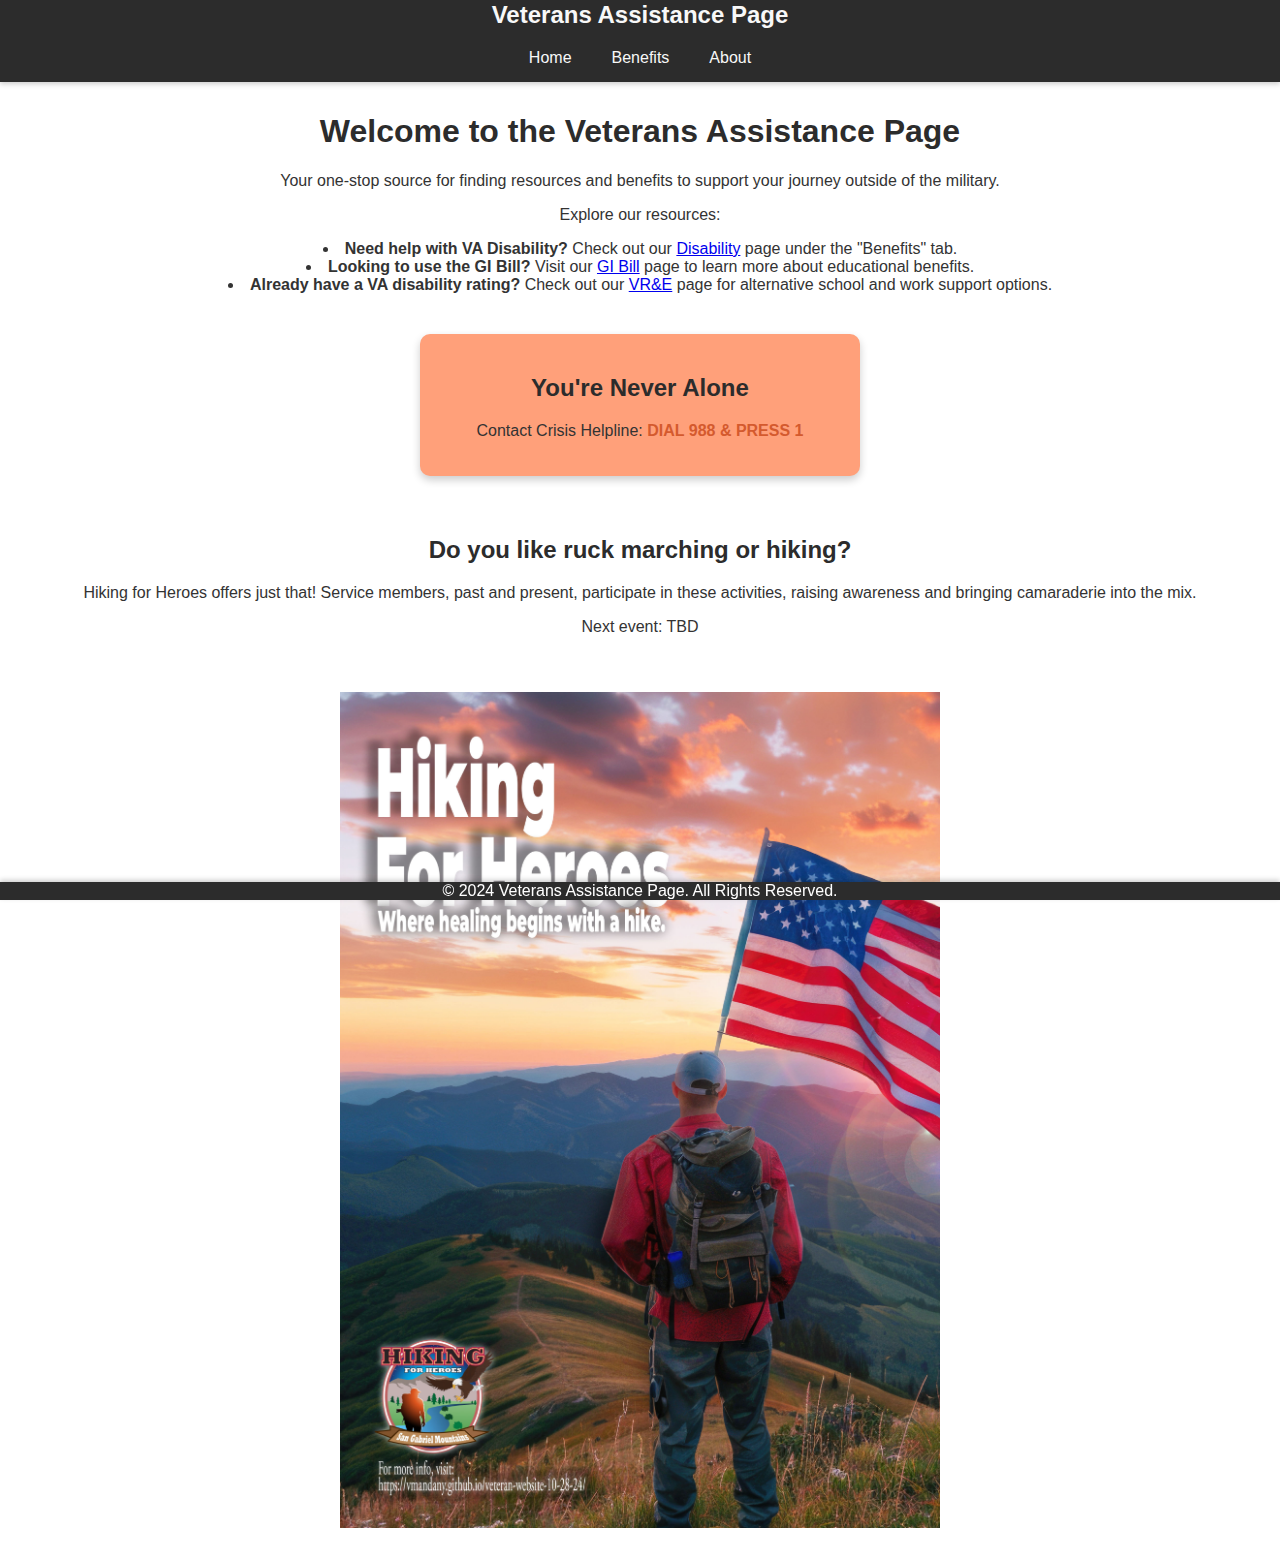
<file: index.html>
<!DOCTYPE html>
<html lang="en">
<head>
    <meta charset="UTF-8">
    <meta name="viewport" content="width=device-width, initial-scale=1.0">
    <title>Veterans Assistance Page</title>
    <link rel="stylesheet" href="css/style.css">
    <script src="js/script.js" defer></script>
    
    <link rel="icon" type="image/png" sizes="512x512" href="images/favicon-vector2.png">
    

</head>

<body>
    <header>
        <nav class="navbar">
            <div class="logo">
                <a href="index.html">Veterans Assistance Page</a>
            </div>
            <div class="hamburger" id="hamburger">
                <div class="bar"></div>
                <div class="bar"></div>
                <div class="bar"></div>
            </div>
            <ul class="nav-links">
                <li><a href="index.html">Home</a></li>
                <li class="dropdown">
                    <a href="benefits-overview.html" class="dropbtn">Benefits</a>
                    <div class="dropdown-content">
                        <a href="disability.html">Disability</a>
                        <a href="gi-bill.html">GI Bill</a>
                        <a href="vre.html">VR&E</a>
                    </div>
                </li>
                <li><a href="about.html">About</a></li>
            </ul>
        </nav>
    </header>

    <section id="home">
    <h1><strong>Welcome to the Veterans Assistance Page</strong></h1>
    <p>Your one-stop source for finding resources and benefits to support your journey outside of the military.</p>
    <p>Explore our resources:</p>
    <ul>
        <li><strong>Need help with VA Disability?</strong> Check out our <a href="disability.html">Disability</a> page under the "Benefits" tab.</li>
        <li><strong>Looking to use the GI Bill?</strong> Visit our <a href="gi-bill.html">GI Bill</a> page to learn more about educational benefits.</li>
        <li><strong>Already have a VA disability rating?</strong> Check out our <a href="vre.html">VR&E</a> page for alternative school and work support options.</li>
    </ul>
</section>

<section id="contact">
    <div class="highlight-box1">
        <h2>You're Never Alone</h2>
        <p>Contact Crisis Helpline: <span class="highlight-link1">DIAL 988 & PRESS 1</span></p>
    </div>
</section>

<section id="about">
        <h2>Do you like ruck marching or hiking?</h2>
        <p>Hiking for Heroes offers just that! Service members, past and present, participate in these activities, raising awareness and bringing camaraderie into the mix. 
            
            <p>Next event: TBD</p>
        </p>
    </section>
    
   <!-- <section id="contact">
        <h2>You're Never Alone</h2>
        <p>Contact Crisis Helpline: DIAL 988 & PRESS 1</p>
    </section> -->

    <section id="veteran-ad">
        <div class="ad-container">
            <img src="images/veteran-ad.jpg" alt="Veteran Hiking Advertisement">
        </div>
    </section>
    
    
    

    <footer>
        <span class="footer-text">&copy; 2024 Veterans Assistance Page. All Rights Reserved.</span>
    </footer>
</body>
</html>
</file>
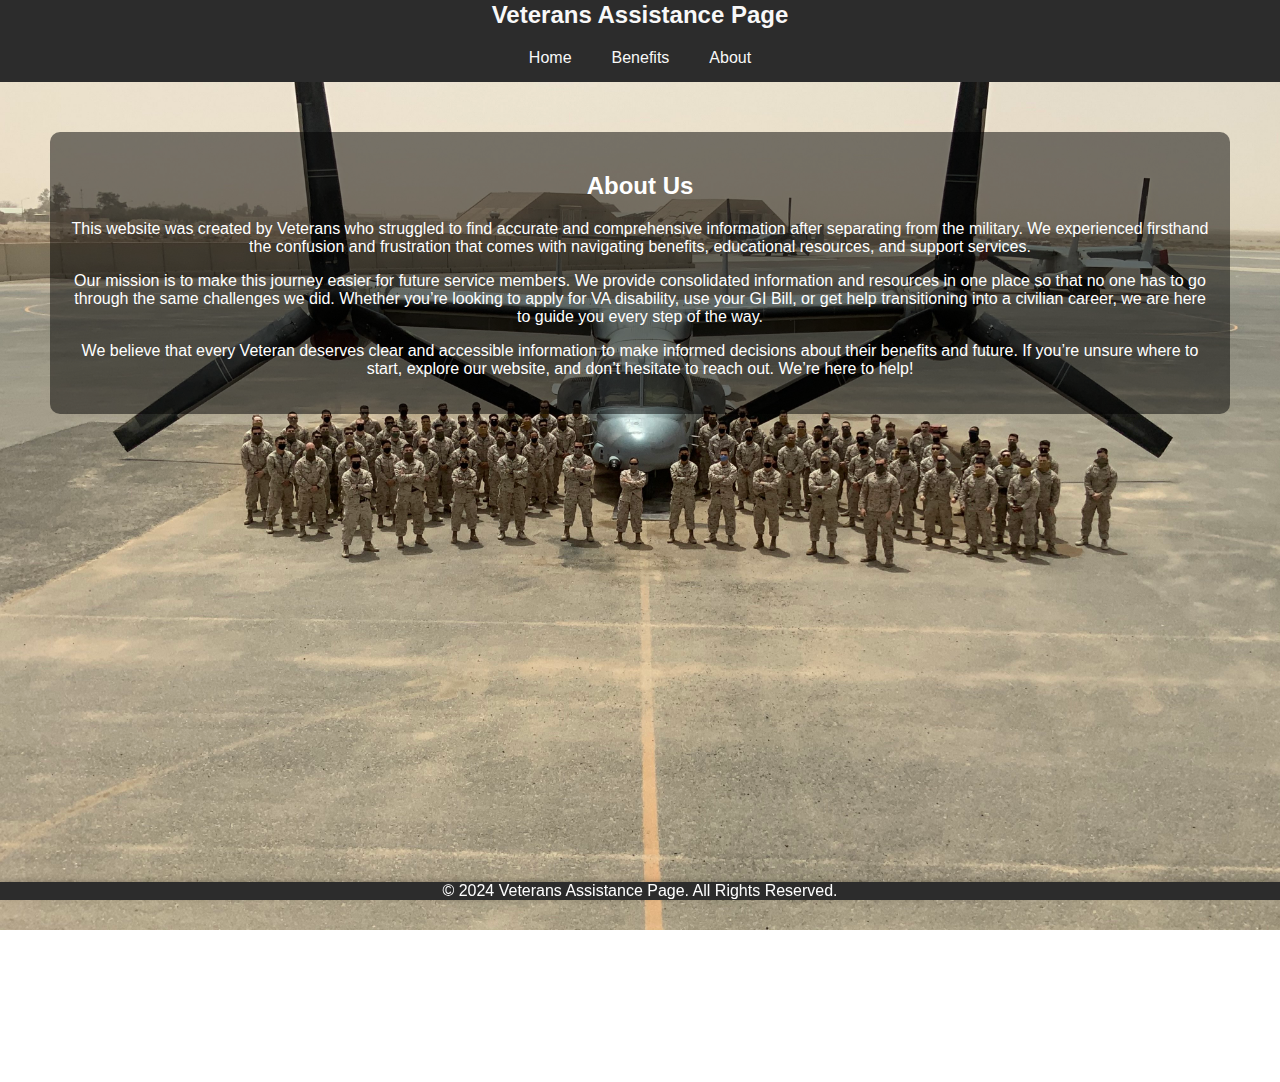
<file: about.html>
<!DOCTYPE html>
<html lang="en">
<head>
    <meta charset="UTF-8">
    <meta name="viewport" content="width=device-width, initial-scale=1.0">
    <title>About Us - Veterans Assistance Page</title>
    <link rel="stylesheet" href="css/style.css">
    <script src="js/script.js" defer></script>
    
    <link rel="icon" type="image/png" sizes="512x512" href="images/favicon-vector2.png">
</head>

<body>
    <header>
        <nav class="navbar">
            <div class="logo">
                <a href="index.html">Veterans Assistance Page</a>
            </div>
            <div class="hamburger" id="hamburger">
                <div class="bar"></div>
                <div class="bar"></div>
                <div class="bar"></div>
            </div>
            <ul class="nav-links">
                <li><a href="index.html">Home</a></li>
                <li class="dropdown">
                    <a href="benefits-overview.html" class="dropbtn">Benefits</a>
                    <div class="dropdown-content">
                        <a href="disability.html">Disability</a>
                        <a href="gi-bill.html">GI Bill</a>
                        <a href="vre.html">VR&E</a>
                    </div>
                </li>
                <li><a href="about.html">About</a></li>
            </ul>
        </nav>
    </header>

    <section id="about-section" style="background: url('images/deployment.jpg') no-repeat center center fixed; 
        background-size: cover; 
        height: 100vh;
        background-attachment: fixed;
        background-position: center center; padding: 50px;">
    <div style="background: rgba(0, 0, 0, 0.5); padding: 20px; border-radius: 10px;">
        <h2 style="color: #ffffff;">About Us</h2>
        <p style="color: #ffffff;">This website was created by Veterans who struggled to find accurate and comprehensive information after separating from the military. We experienced firsthand the confusion and frustration that comes with navigating benefits, educational resources, and support services.</p>
        <p style="color: #ffffff;">Our mission is to make this journey easier for future service members. We provide consolidated information and resources in one place so that no one has to go through the same challenges we did. Whether you’re looking to apply for VA disability, use your GI Bill, or get help transitioning into a civilian career, we are here to guide you every step of the way.</p>
        <p style="color: #ffffff;">We believe that every Veteran deserves clear and accessible information to make informed decisions about their benefits and future. If you’re unsure where to start, explore our website, and don’t hesitate to reach out. We’re here to help!</p>
    </div>
</section>



    <footer>
        <span class="footer-text">&copy; 2024 Veterans Assistance Page. All Rights Reserved.</span>
    </footer>
</body>
</html>
</file>
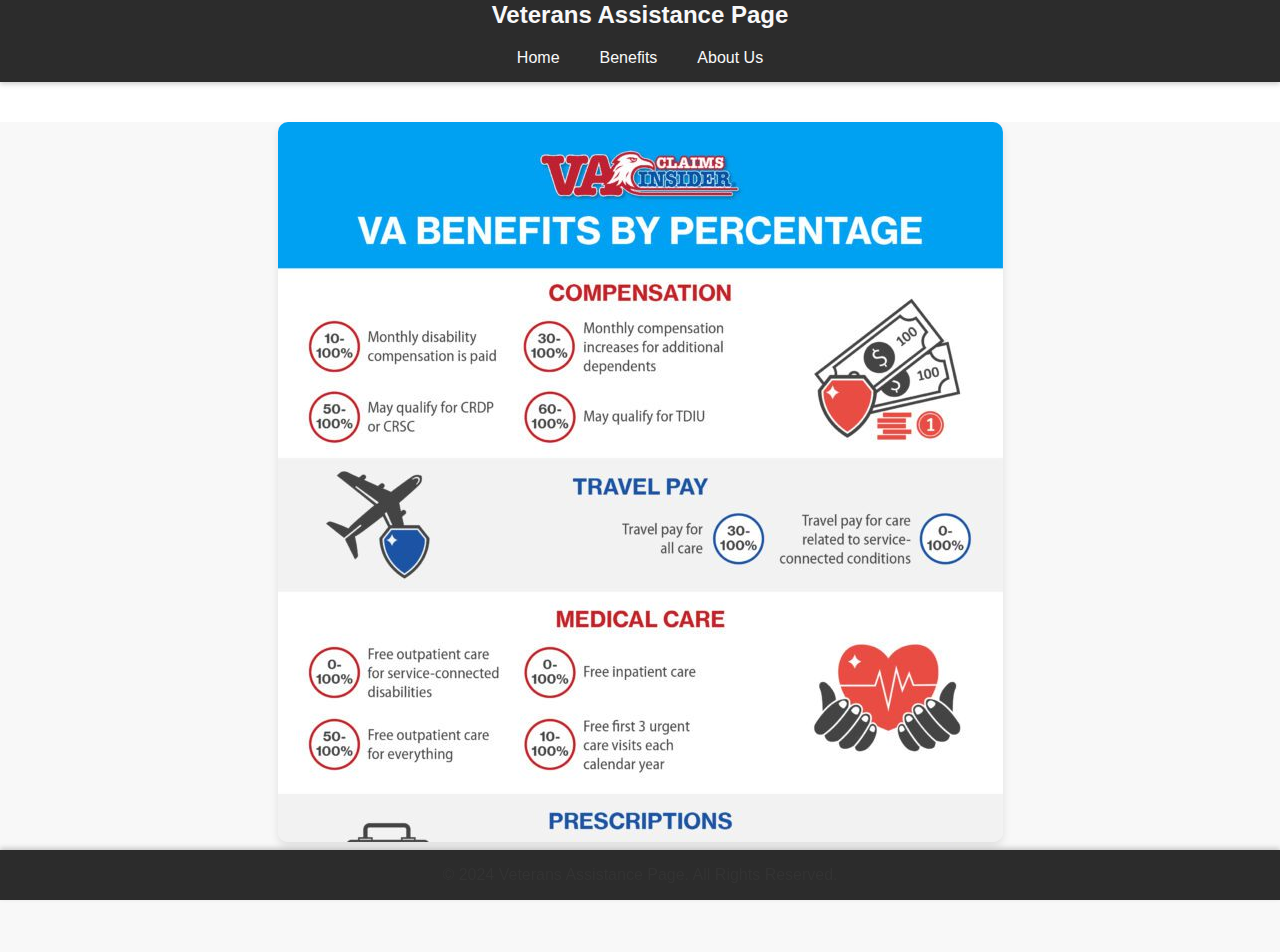
<file: benefits-overview.html>
<!DOCTYPE html>
<html lang="en">
<head>
    <meta charset="UTF-8">
    <meta name="viewport" content="width=device-width, initial-scale=1.0">
    <title>VA Benefits Overview</title>
    <link rel="stylesheet" href="css/style.css">
    <script src="js/script.js" defer></script>
    <link rel="icon" type="image/png" sizes="512x512" href="images/favicon-vector2.png">
</head>
<body>
    <header>
        <nav class="navbar">
            <div class="logo">
                <a href="index.html">Veterans Assistance Page</a>
            </div>
            <div class="hamburger" id="hamburger">
                <div class="bar"></div>
                <div class="bar"></div>
                <div class="bar"></div>
            </div>

            <ul class="nav-links">
                <li><a href="index.html">Home</a></li>
                <li class="dropdown">
                    <a href="benefits-overview.html" class="dropbtn">Benefits</a>
                    <div class="dropdown-content">
                        <a href="disability.html">Disability</a>
                        <a href="gi-bill.html">GI Bill</a>
                        <a href="vre.html">VR&E</a>
                    </div>
                </li>
                <li><a href="about.html">About Us</a></li>
            </ul>
        </nav>
    </header>

    <main>
        <section id="benefits-image-section">
            <div class="image-container">
                <img src="images/5.jpg" alt="VA Benefits Overview">
            </div>
        </section>
    </main>

    <footer>
        <p>&copy; 2024 Veterans Assistance Page. All Rights Reserved.</p>
    </footer>
</body>
</html>
</file>
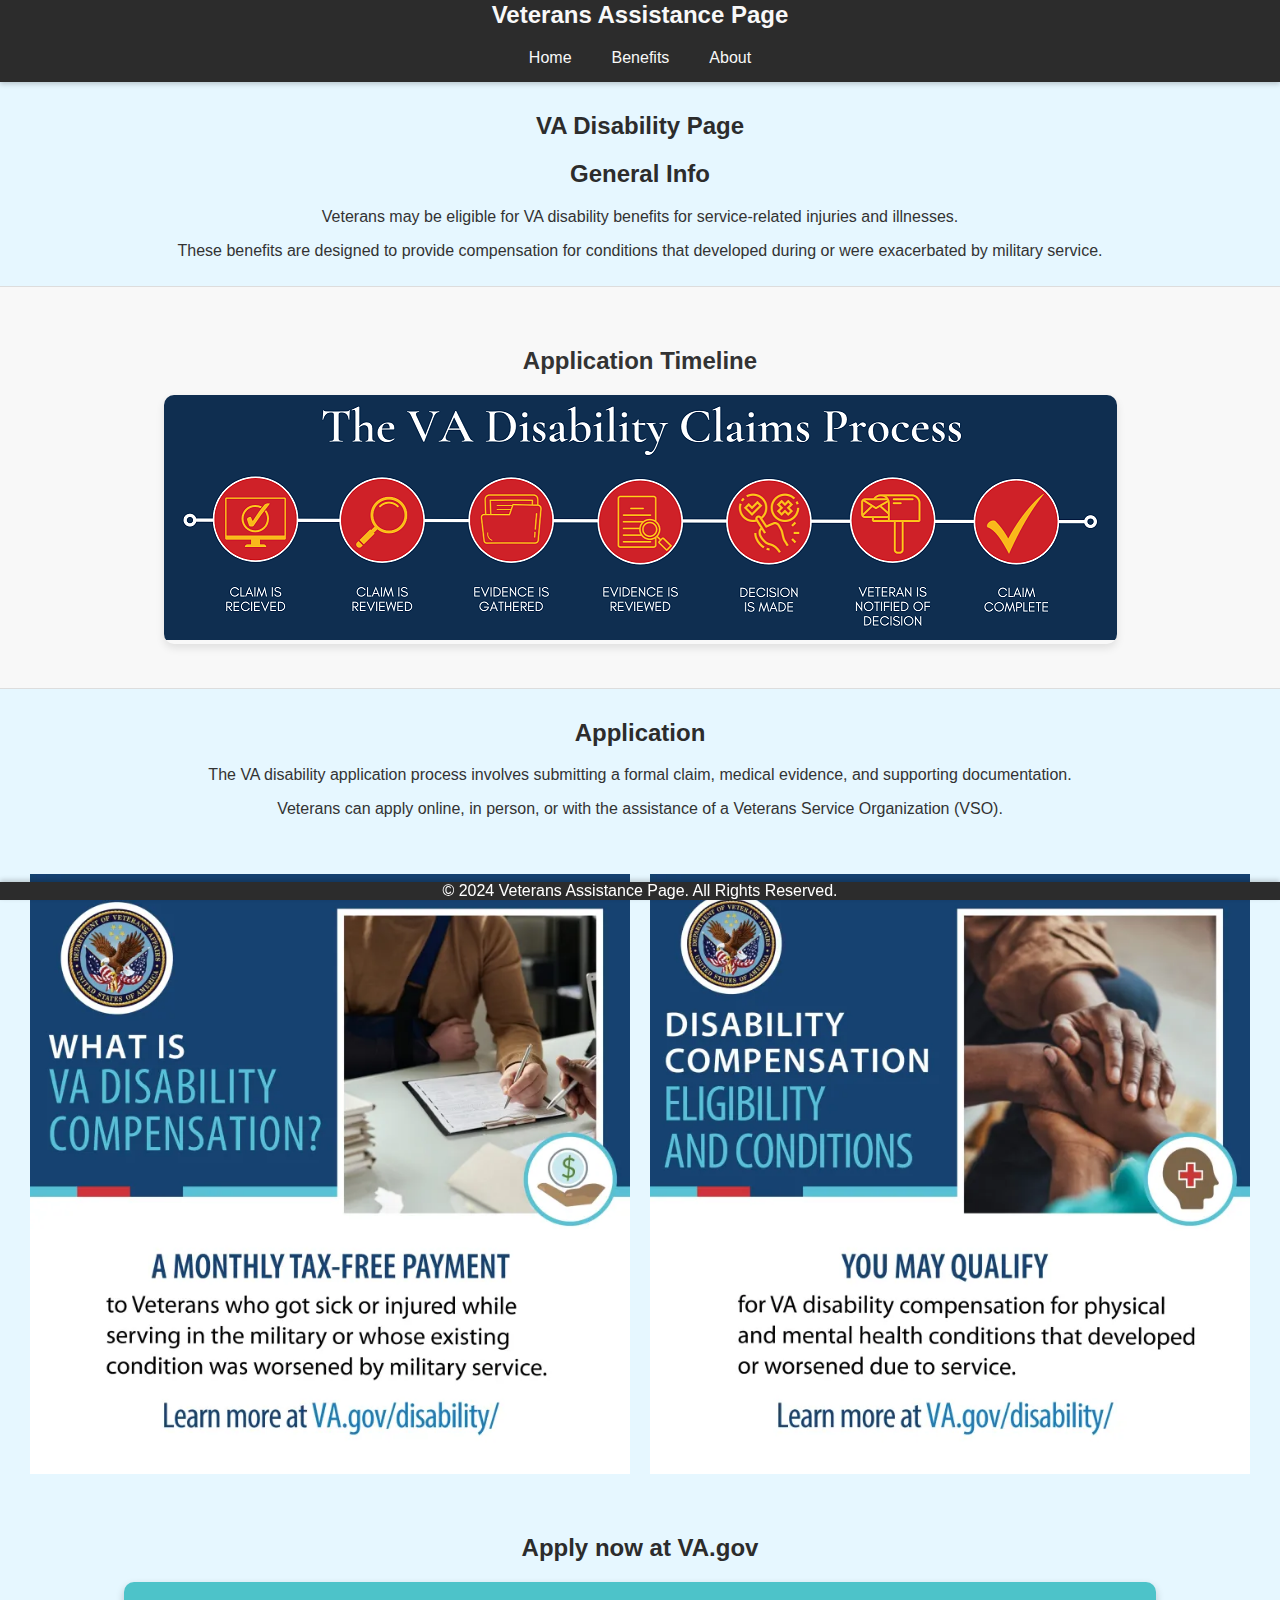
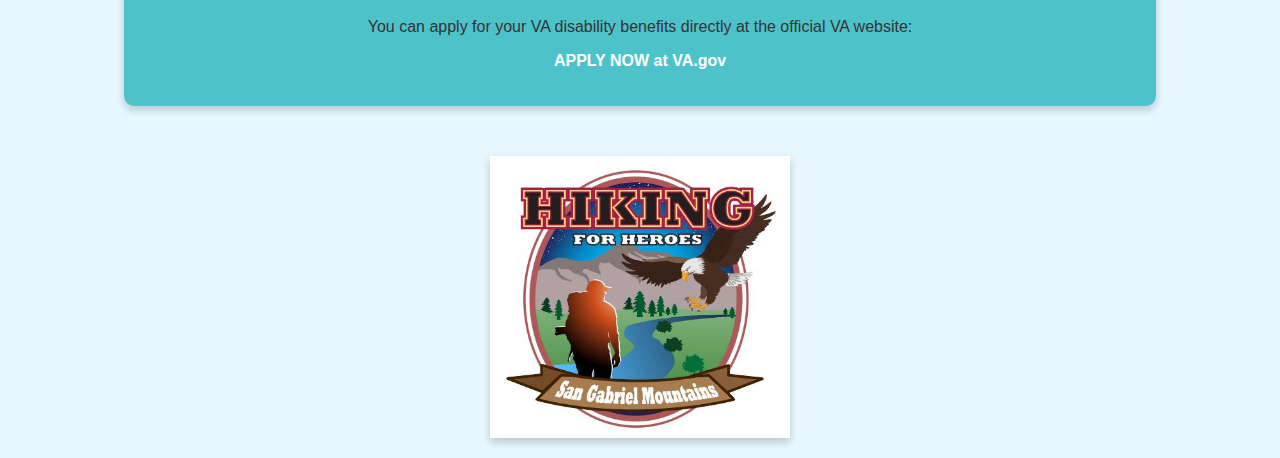
<file: disability.html>
<!DOCTYPE html>
<html lang="en">
<head>
    <meta charset="UTF-8">
    <meta name="viewport" content="width=device-width, initial-scale=1.0">
    <title>VA Disability Benefits</title>
    <link rel="stylesheet" href="css/style.css">
    <script src="js/script.js" defer></script>
    
    <!-- Favicon Links -->
    <link rel="icon" type="image/png" sizes="512x512" href="images/favicon-vector2.png">
</head>

<body class="disability-page">
    <header>

        <nav class="navbar">
            <div class="logo">
                <a href="index.html">Veterans Assistance Page</a>
            </div>
            <div class="hamburger" id="hamburger">
                <div class="bar"></div>
                <div class="bar"></div>
                <div class="bar"></div>
            </div>
            <ul class="nav-links">
                <li><a href="index.html">Home</a></li>
                <li class="dropdown">
                    <a href="benefits-overview.html" class="dropbtn">Benefits</a>
                    <div class="dropdown-content">
                        <a href="disability.html">Disability</a>
                        <a href="gi-bill.html">GI Bill</a>
                        <a href="vre.html">VR&E</a>
                    </div>
                </li>
                <li><a href="about.html">About</a></li>
            </ul>
        </nav>
    </header>
    

    <section id="general-info">
        <h2><strong>VA Disability Page</strong></h2>
        <h2>General Info</h2>
        <p>Veterans may be eligible for VA disability benefits for service-related injuries and illnesses.</p>
        <p> These benefits are designed to provide compensation for conditions that developed during or were exacerbated by military service.</p>
    </section>
    
    <section id="timeline-section">
        <h2>Application Timeline</h2>
        <div class="timeline-container">
            <img src="images/timeline2.png" alt="Disability Application Timeline" class="timeline-image">
        </div>
    </section>
    

    <section id="application">
        <h2>Application</h2>
        <p>The VA disability application process involves submitting a formal claim, medical evidence, and supporting documentation.</p>
        <p>Veterans can apply online, in person, or with the assistance of a Veterans Service Organization (VSO).</p>
    </section>
    
    <section id="flip-box-section">
        <div class="flip-box-container">
            <div class="flip-box">
                <div class="flip-box-inner">
                    <div class="flip-box-front">
                        <img src="images/1-compensation.jpg" alt="Compensation" style="width:600px;height:600px">
                    </div>
                    <div class="flip-box-back">
                        <img src="images/3-healthcare.jpg" alt="Healthcare" style="width:600px;height:600px">
                    </div>
                </div>
            </div>
    
            <div class="flip-box">
                <div class="flip-box-inner">
                    <div class="flip-box-front">
                        <img src="images/2-eligibility.jpg" alt="Front Image" style="width:600px;height:600px">
                    </div>
                    <div class="flip-box-back">
                        <img src="images/4-rating-change.jpg" alt="Back Image" style="width:600px;height:600px">
                    </div>
                </div>
            </div>
        </div>
    </section>
    
    
    

    <section id="va-go">
        <h2>Apply now at VA.gov</h2>
        <div class="va-box">
            <p>You can apply for your VA disability benefits directly at the official VA website:</p>
            <p>
                <a href="https://www.va.gov/disability/" target="_blank" class="highlight-link">
                    APPLY NOW at VA.gov
                </a>
            </p>
        </div>
    </section>
    

    <div class="logo-container">
        <img src="images/Logo.JPG" alt="Hiking for Heroes Logo">
    </div>
    
    

    <footer>
        <span class="footer-text">&copy; 2024 Veterans Assistance Page. All Rights Reserved.</span>
    </footer>
</body>
</html>
</file>
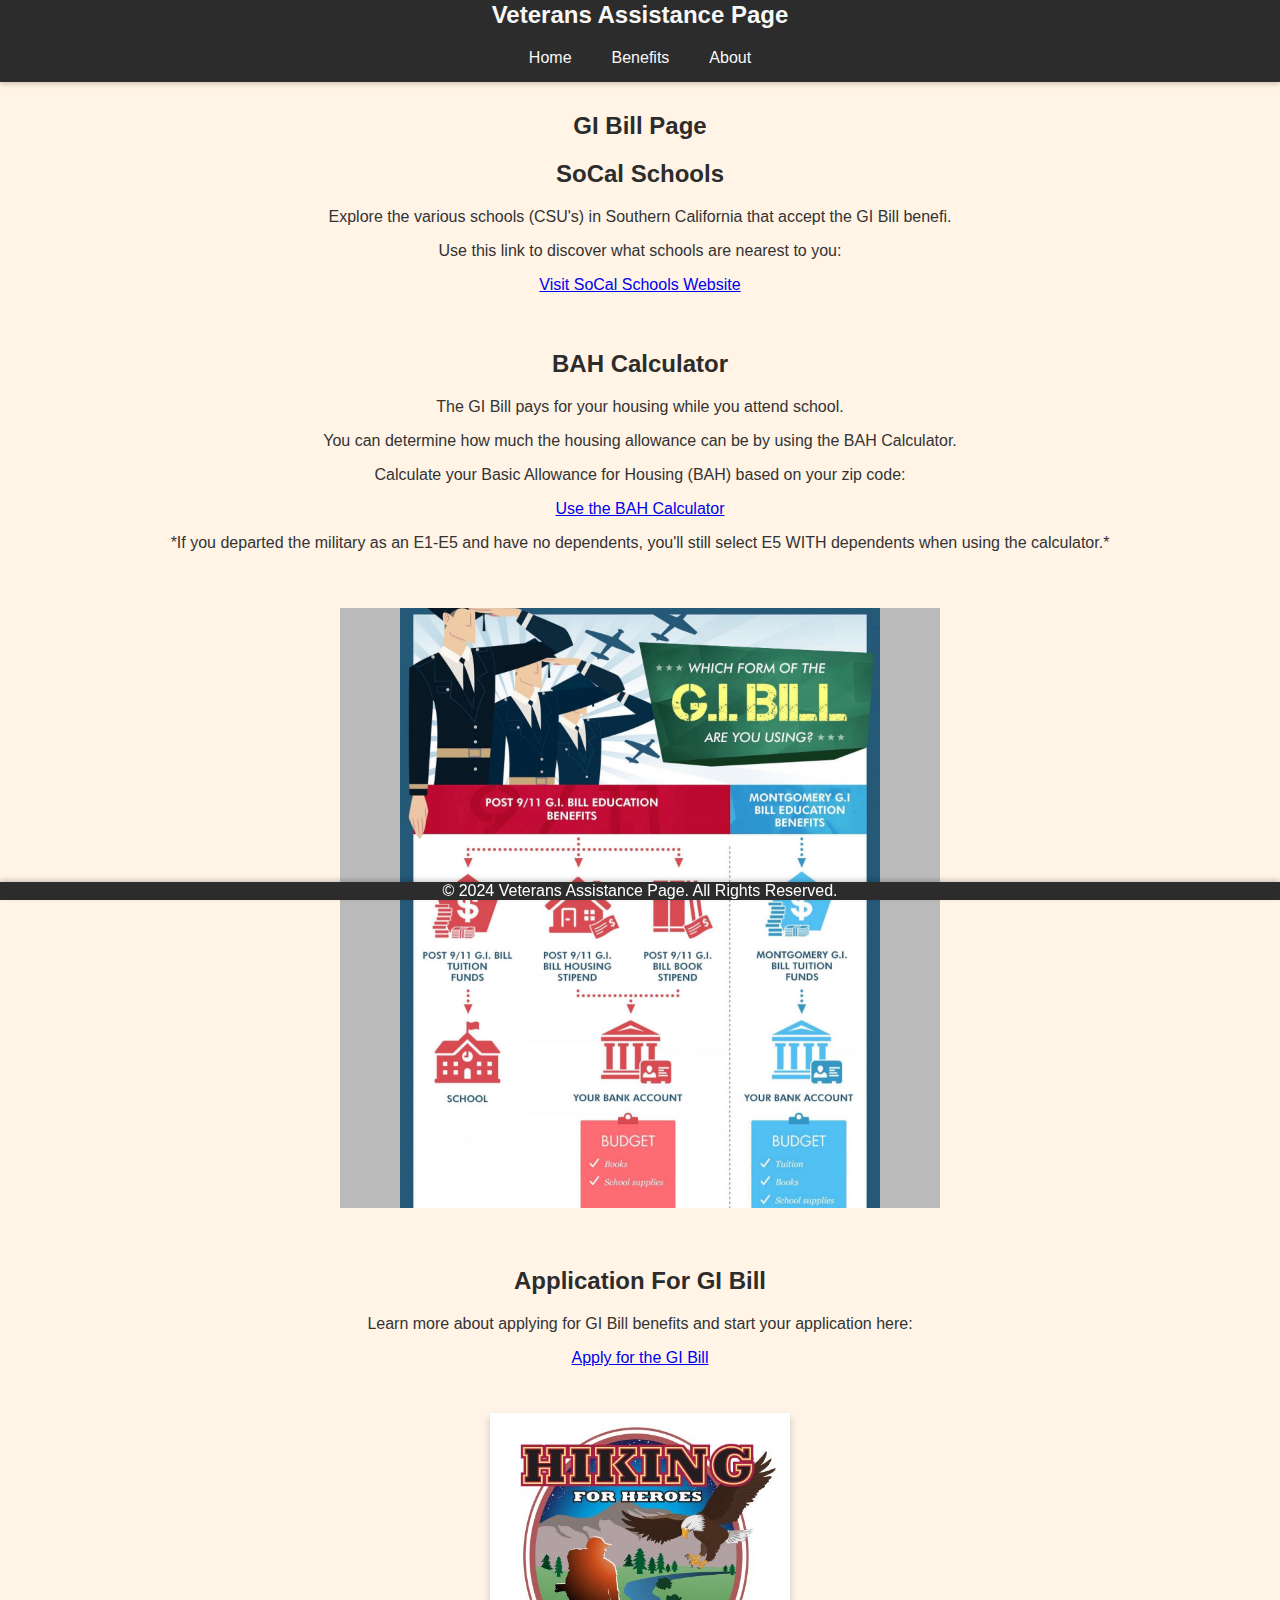
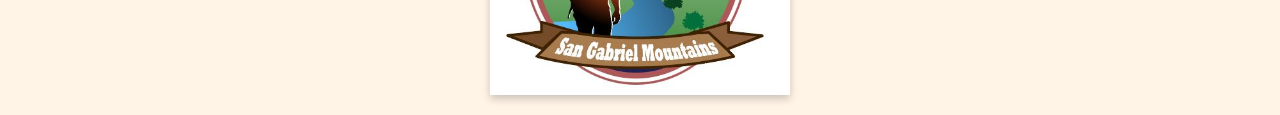
<file: gi-bill.html>
<!DOCTYPE html>
<html lang="en">
<head>
    <meta charset="UTF-8">
    <meta name="viewport" content="width=device-width, initial-scale=1.0">
    <title>GI Bill Benefits</title>
    <link rel="stylesheet" href="css/style.css">
    <script src="js/script.js" defer></script>
    
    <link rel="icon" type="image/png" sizes="512x512" href="images/favicon-vector2.png">
</head>

<body class="gi-bill-page">
    <header>
        <nav class="navbar">
            <div class="logo">
                <a href="index.html">Veterans Assistance Page</a>
            </div>
            <div class="hamburger" id="hamburger">
                <div class="bar"></div>
                <div class="bar"></div>
                <div class="bar"></div>
            </div>
            <ul class="nav-links">
                <li><a href="index.html">Home</a></li>
                <li class="dropdown">
                    <a href="benefits-overview.html" class="dropbtn">Benefits</a>
                    <div class="dropdown-content">
                        <a href="disability.html">Disability</a>
                        <a href="gi-bill.html">GI Bill</a>
                        <a href="vre.html">VR&E</a>
                    </div>
                </li>
                <li><a href="about.html">About</a></li>
            </ul>
        </nav>
    </header>

    <section id="socal-schools">
        <h2><strong>GI Bill Page</strong></h2>
        <h2>SoCal Schools</h2>
        <p>Explore the various schools (CSU's) in Southern California that accept the GI Bill benefi.</p>
        <p>Use this link to discover what schools are nearest to you: </p>
        <p><a href="https://www.calstate.edu/attend/campuses" target="_blank">Visit SoCal Schools Website</a></p>
    </section>

    <section id="bah-calculator">
        <h2>BAH Calculator</h2>
        <p>The GI Bill pays for your housing while you attend school.</p>
        <p>You can determine how much the housing allowance can be by using the BAH Calculator.</p>
        <p>Calculate your Basic Allowance for Housing (BAH) based on your zip code:</p>
        <p><a href="https://www.travel.dod.mil/Allowances/Basic-Allowance-for-Housing/BAH-Rate-Lookup/" target="_blank">Use the BAH Calculator</a></p>
        <p>*If you departed the military as an E1-E5 and have no dependents, you'll still select E5 WITH dependents when using the calculator.*</p>
    </section>


    <section id="flip-box-section">
        <div class="flip-box-container">
            <div class="flip-box">
                <div class="flip-box-inner">
                    <div class="flip-box-front">
                        <img src="images/gi-bill1.jpg" alt="Education Opportunities" style="width:480px;height:600px">
                    </div>
                    <div class="flip-box-back">
                        <img src="images/gi-bill2.jpg" alt="Benefits Overview" style="width:480px;height:600px">
                    </div>
                </div>
            </div>
        </div>
    </section>
    
    


    <section id="application">
        <h2>Application For GI Bill</h2>
        <p>Learn more about applying for GI Bill benefits and start your application here:</p>
        <p><a href="https://www.va.gov/education/about-gi-bill-benefits/" target="_blank">Apply for the GI Bill</a></p>
    </section>

    <div class="logo-container">
        <img src="images/Logo.JPG" alt="Hiking for Heroes Logo">
    </div>

    <footer>
        <span class="footer-text">&copy; 2024 Veterans Assistance Page. All Rights Reserved.</span>
    </footer>
</body>
</html>
</file>
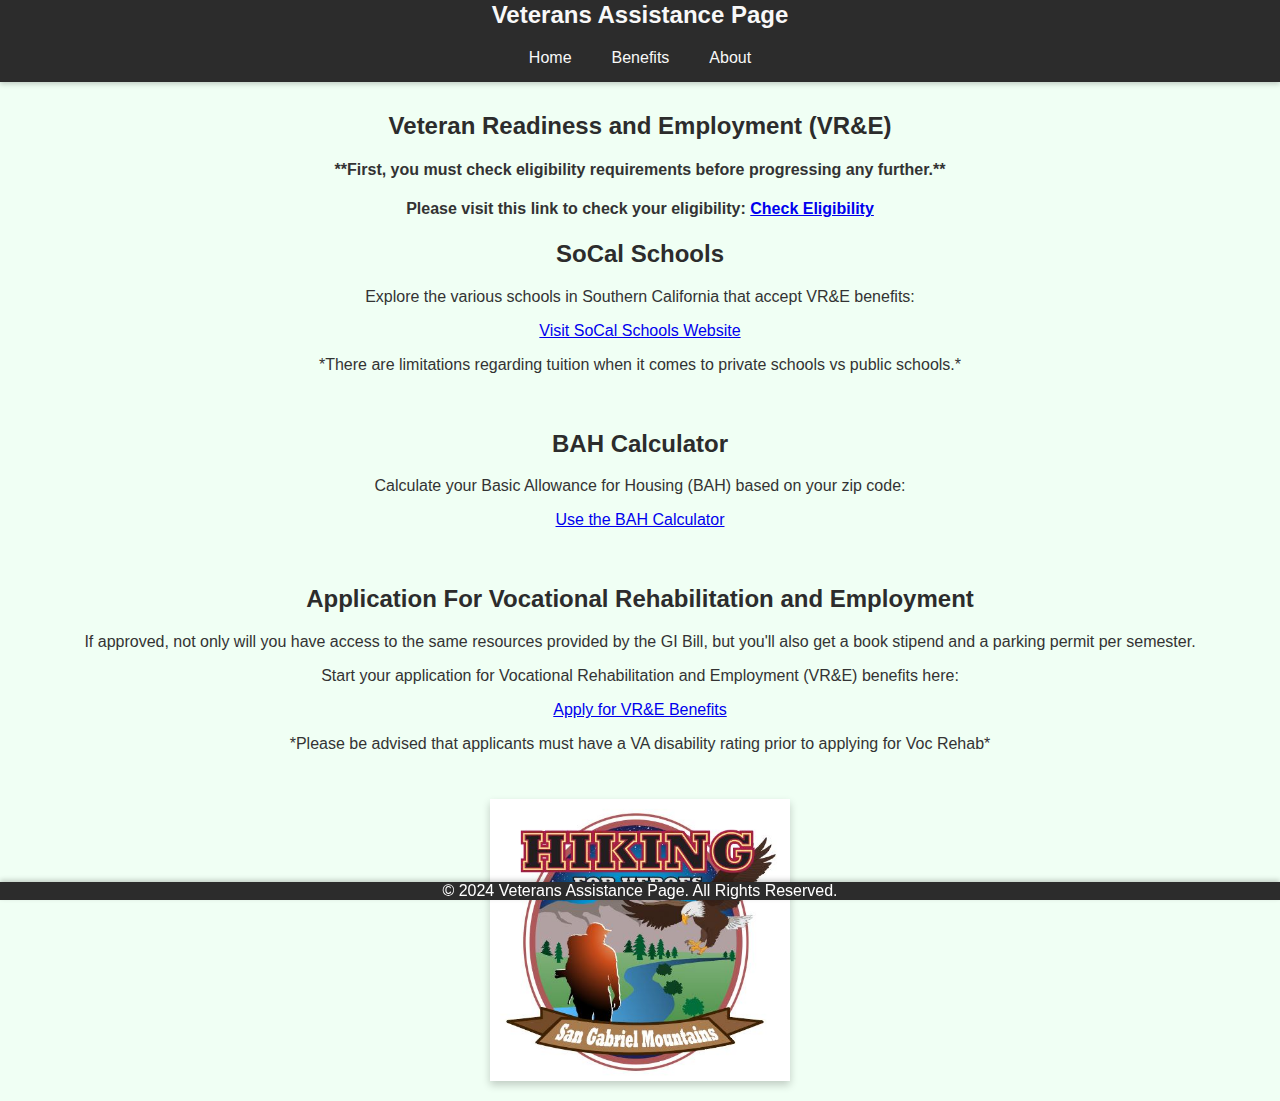
<file: vre.html>
<!DOCTYPE html>
<html lang="en">
<head>
    <meta charset="UTF-8">
    <meta name="viewport" content="width=device-width, initial-scale=1.0">
    <title>VR&E Benefits</title>
    <link rel="stylesheet" href="css/style.css">
    <script src="js/script.js" defer></script>
    
    <!-- Favicon Links -->
    <link rel="icon" type="image/png" sizes="512x512" href="images/favicon-vector2.png">
</head>

<body class="vre-page">
    <header>
        <nav class="navbar">
            <div class="logo">
                <a href="index.html">Veterans Assistance Page</a>
            </div>
            <div class="hamburger" id="hamburger">
                <div class="bar"></div>
                <div class="bar"></div>
                <div class="bar"></div>
            </div>
            <ul class="nav-links">
                <li><a href="index.html">Home</a></li>
                <li class="dropdown">
                    <a href="benefits-overview.html" class="dropbtn">Benefits</a>
                    <div class="dropdown-content">
                        <a href="disability.html">Disability</a>
                        <a href="gi-bill.html">GI Bill</a>
                        <a href="vre.html">VR&E</a>
                    </div>
                </li>
                <li><a href="about.html">About</a></li>
            </ul>
        </nav>
    </header>

    <section id="socal-schools">
        <h2><strong>Veteran Readiness and Employment (VR&E)</strong></h2>
        <h4>**First, you must check eligibility requirements before progressing any further.**</h4>
        <h4>Please visit this link to check your eligibility: <a href="https://www.va.gov/careers-employment/vocational-rehabilitation/eligibility/" target="_blank">Check Eligibility</a></h4>
        <h2>SoCal Schools</h2>
        <p>Explore the various schools in Southern California that accept VR&E benefits:</p>
        <p><a href="https://www.calstate.edu/attend/campuses" target="_blank">Visit SoCal Schools Website</a></p>
        <p>*There are limitations regarding tuition when it comes to private schools vs public schools.*</p>
    </section>

    <section id="bah-calculator">
        <h2>BAH Calculator</h2>
        <p>Calculate your Basic Allowance for Housing (BAH) based on your zip code:</p>
        <p><a href="https://www.travel.dod.mil/Allowances/Basic-Allowance-for-Housing/BAH-Rate-Lookup/" target="_blank">Use the BAH Calculator</a></p>
    </section>

    <section id="application">
        <h2>Application For Vocational Rehabilitation and Employment</h2>
        <p>If approved, not only will you have access to the same resources provided by the GI Bill, but you'll also get a book stipend and a parking permit per semester.</p>
        <p>Start your application for Vocational Rehabilitation and Employment (VR&E) benefits here:</p>
        <p><a href="https://www.benefits.va.gov/vocrehab/" target="_blank">Apply for VR&E Benefits</a></p>
        <p>*Please be advised that applicants must have a VA disability rating prior to applying for Voc Rehab*</p>
    </section>

    <div class="logo-container">
        <img src="images/Logo.JPG" alt="Hiking for Heroes Logo">
    </div>

    <footer>
        <span class="footer-text">&copy; 2024 Veterans Assistance Page. All Rights Reserved.</span>
    </footer>
</body>
</html>
</file>
<file: css/style.css>
body {
    font-family: Arial, sans-serif;
    margin: 0;
    padding: 5;
    min-height: 100vh;
    color: #333;
}


.disability-page {
    background-color: #E6F7FF !important;
}

.gi-bill-page {
    background-color: #FFF4E6 !important;
}

.vre-page {
    background-color: #F0FFF4 !important;
}



header {
    background-color: #2c2c2c;
    padding: 1px 1px;
    box-shadow: 0 2px 5px rgba(0, 0, 0, 0.2);
    z-index: 1000;
}

.navbar {
    display: flex;
    flex-direction: column;
    justify-content: center;
    align-items: center; 
}

.logo {
    text-align: center;
    margin-bottom: 5px;
}

.logo a {
    color: #f8f8f8;
    text-decoration: none;
    font-size: 24px;
    font-weight: bold;
}

@media screen and (max-width: 600px) {
    .logo {
        display: none;
    }
}

.nav-links {
    display: flex;
    list-style: none;
    justify-content: center;
    padding: 0;
}

.nav-links li {
    position: relative;
}

.nav-links a {
    display: block;
    color: #f8f8f8;
    text-decoration: none;
    padding: 15px 20px;
    text-align: center;
}

.nav-links a:hover {
    background-color: #4DC3C9 !important;
}

.dropdown:hover .dropdown-content {
    display: block;
}

.dropdown-content {
    display: none;
    position: absolute;
    background-color: #2c2c2c;
    min-width: 160px;
    z-index: 1;
}

.dropdown-content a {
    color: #f8f8f8;
    padding: 12px 16px;
    text-decoration: none;
    display: block;
}

.dropdown-content a:hover {
    background-color: #4DC3C9 !important;
}

.hamburger {
    display: none; 
    cursor: pointer;
    flex-direction: column;
    align-items: center;
    justify-content: center;
}

.hamburger .bar {
    width: 25px;
    height: 3px;
    background-color: #f8f8f8;
    margin: 5px 0;
    transition: all 0.3s;
}

@media screen and (max-width: 600px) {
    .logo {
        display: none; 
    }

    
    .hamburger {
        display: flex; 
        margin-right: auto; 
    }

    .nav-links {
        display: none; 
        flex-direction: column;
        position: absolute;
        top: 40px;
        left: 0; 
        width: auto; 
        background-color: #2c2c2c; 
        text-align: left; 
        padding-left: 0px; 
    }

    .nav-links li {
        width: 100%; 
    }

   
    .dropdown-content {
        left: 100%; 
        top: 0;
    }

    .nav-links.active {
        display: flex; 
    }
}

.ad-container {
    display: flex;
    justify-content: center;
    align-items: center;
    margin: 20px auto;
    max-width: 80%; 
    overflow: hidden; 
}

.ad-container img {
    width: 100%;
    height: auto;
    max-width: 600px; 
    transition: transform 0.3s ease; 
}

.ad-container img:hover {
    transform: scale(1.1); 
}



.logo-container {
    display: flex;
    justify-content: center;
    align-items: center;
    margin: 20px auto;
    max-width: 80%; 
}

.logo-container img {
    width: 100%;
    height: auto;
    max-width: 300px; 
    box-shadow: 0 4px 8px rgba(0, 0, 0, 0.2); 
    transition: transform 0.3s ease;
}
.logo-container img:hover {
    transform: scale(1.1); 
}

@media (max-width: 768px) {
    .flip-box-container {
        flex-direction: column;
        align-items: center;
        gap: 20px;
    }
}


.flip-box-container {
    display: flex;
    justify-content: center; 
    gap: 20px; 
    padding: 20px 0; 
}

.flip-box {
    background-color: transparent;
    width: 600px;
    height: 600px;
    perspective: 1000px; 
}

.flip-box-inner {
    position: relative;
    width: 100%;
    height: 100%;
    text-align: center;
    transition: transform 0.8s;
    transform-style: preserve-3d;
}

.flip-box:hover .flip-box-inner {
    transform: rotateY(180deg); 
}

.flip-box-front, .flip-box-back {
    position: absolute;
    width: 100%;
    height: 100%;
    -webkit-backface-visibility: hidden; 
    backface-visibility: hidden; 
}

.flip-box-front {
    background-color: #bbb; 
}

.flip-box-back {
    background-color: #f2f2f2; 
    transform: rotateY(180deg); 
}

.flip-box-section {
    padding: 40px 20px;
    text-align: center;
    background-color: #FFF4E6; 
}

.va-box {
    background-color: #4DC3C9; 
    border-radius: 10px; 
    padding: 20px; 
    margin: 20px auto; 
    max-width: 80%; 
    box-shadow: 0 4px 8px rgba(0, 0, 0, 0.2); 
    color: #ffffff; 
    text-align: center; 
}


.highlight-link {
    color: #ffffff;
    font-weight: bold; 
    text-decoration: none; 
    transition: all 0.3s ease; 
}

.highlight-link:hover {
    text-shadow: 0 0 10px #ffffff; 
    color: #f8f8f8; 
    transform: scale(1.05); 
}



#timeline-section {
    padding: 40px 20px; 
    text-align: center; 
    background-color: #f8f8f8; 
    border-top: 1px solid #ddd; 
    border-bottom: 1px solid #ddd; 
}

#timeline-section h2 {
    margin-bottom: 20px;
    font-size: 24px;
    color: #333; 
}


.timeline-container {
    display: inline-block; 
    overflow: hidden; 
    border-radius: 10px; 
    box-shadow: 0 4px 8px rgba(0, 0, 0, 0.1); 
}

.timeline-image {
    width: 100%; 
    height: auto; 
    transition: transform 0.3s ease; 
}

.timeline-container:hover .timeline-image {
    transform: scale(1.05); 
}

@media (max-width: 600px) {
    #timeline-section h2 {
        font-size: 20px;
    }

    .timeline-container {
        width: 90%; 
    }

    .timeline-image {
        width: 100%; 
    }
}


.highlight-box1 {
    background-color: #FFA07A; 
    border-radius: 10px; 
    padding: 20px; 
    margin: 20px auto; 
    max-width: 400px; 
    box-shadow: 0 4px 8px rgba(0, 0, 0, 0.2); 
    color: #333;
    text-align: center; 
}


.highlight-link1 {
    color: #d45a2e; 
    font-weight: bold; 
    text-decoration: none; 
    transition: all 0.3s ease; 
}

.highlight-link1:hover {
    text-shadow: 0 0 10px #ffffff; 
    transform: scale(1.05);
}




#benefits-image-section {
    display: flex;
    justify-content: center;
    align-items: flex-start; 
    height: calc(100vh - 80px);
    background-color: #f8f8f8; 
    margin-top: 40px; 
    padding-top: 0; 
}

.image-container {
    max-width: 90%; 
    max-height: 80vh; 
    overflow: hidden;
    box-shadow: 0 4px 8px rgba(0, 0, 0, 0.1);
    border-radius: 10px; 
}

.image-container img {
    width: 100%;
    height: auto; 
    transition: transform 0.3s ease; 
}

.image-container img:hover {
    transform: scale(1.05); 
}


header {
    margin-bottom: 0; 
    padding-bottom: 0; 
}


section {
    padding: 10px 20px;
    text-align: center;
}

h1, h2 {
    color: #2c2c2c; 
}

p {
    color: #333;
}

footer {
    /* background-color: #1c66df;
    text-align: center;
    padding: 15px;
    margin-top: auto; */
    position: fixed;
    left: 0;
    bottom: 0;
    width: 100%;
    background-color: #2c2c2c;
    text-align: center;
    padding: 0 px;
    box-shadow: 0 -2px 5px rgba(0, 0, 0, 0.2);

}

.footer-text {
    color: white;
}
ul {
    color: #333;
    list-style-position: inside;
    padding: 0;
    margin: 0 auto;
    display: inline-block;
}
li {
    color: #333;
    text-align: center;
    padding-left: 0;
    margin: 0;
}
</file>
